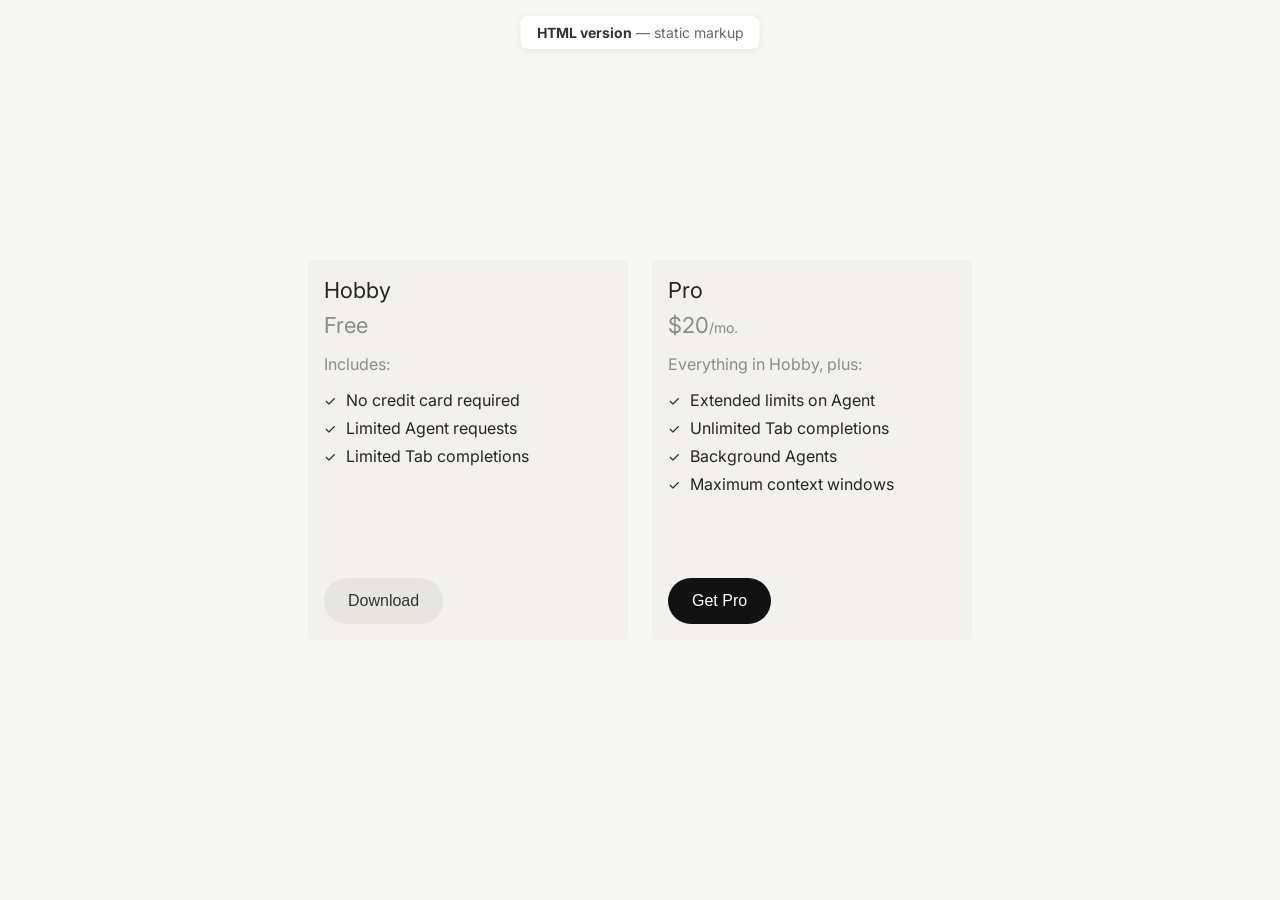
<file: index.html>
<!DOCTYPE html>
<html lang="en">
<head>
    <meta charset="UTF-8">
    <meta name="viewport" content="width=device-width, initial-scale=1.0">
    <title>Pricing Plans — HTML version</title>

    <!-- Preconnect hints speed up the Google Fonts request by starting the connection early -->
    <link rel="preconnect" href="https://fonts.googleapis.com">
    <link rel="preconnect" href="https://fonts.gstatic.com" crossorigin>
    <!-- Loads the "Inter" font in 4 weights (regular, medium, semibold, bold) -->
    <link href="https://fonts.googleapis.com/css2?family=Inter:wght@400;500;600;700&display=swap" rel="stylesheet">
    <!-- All visual styling (colours, spacing, layout) lives in this shared stylesheet -->
    <link rel="stylesheet" href="styles.css">
</head>
<body>
    <!-- Small floating badge that labels which version of the demo this is -->
    <p class="page-label"><strong>HTML version</strong> — static markup</p>

    <!-- Wraps all pricing cards and arranges them side by side (see .cards-container in styles.css) -->
    <div class="cards-container">

        <!-- ============ CARD 1: Hobby (free) plan ============ -->
        <div class="card">
            <div class="card-top">
                <h3 class="card-title">Hobby</h3>

                <!-- Price row: just shows "Free" here, no period/suffix needed -->
                <p class="card-price">
                    <span class="card-price-amount">Free</span>
                </p>

                <div class="card-content">
                    <p class="includes-text">Includes:</p>

                    <!-- Bullet list of what's included in this plan -->
                    <ul class="features-list">
                        <li>
                            <span class="checkmark">✓</span>
                            No credit card required
                        </li>
                        <li>
                            <span class="checkmark">✓</span>
                            Limited Agent requests
                        </li>
                        <li>
                            <span class="checkmark">✓</span>
                            Limited Tab completions
                        </li>
                    </ul>
                </div>
            </div>

            <!-- "secondary" = light/neutral button style, used for the free plan -->
            <button class="download-button secondary">Download</button>
        </div>

        <!-- ============ CARD 2: Pro (paid) plan ============ -->
        <div class="card">
            <div class="card-top">
                <h3 class="card-title">Pro</h3>

                <!-- Price row: amount + "/mo." period shown as two separate spans for styling -->
                <p class="card-price">
                    <span class="card-price-amount">$20</span>
                    <span class="card-price-period">/mo.</span>
                </p>

                <div class="card-content">
                    <p class="includes-text">Everything in Hobby, plus:</p>

                    <!-- Bullet list of the extra features unlocked by upgrading to Pro -->
                    <ul class="features-list">
                        <li>
                            <span class="checkmark">✓</span>
                            Extended limits on Agent
                        </li>
                        <li>
                            <span class="checkmark">✓</span>
                            Unlimited Tab completions
                        </li>
                        <li>
                            <span class="checkmark">✓</span>
                            Background Agents
                        </li>
                        <li>
                            <span class="checkmark">✓</span>
                            Maximum context windows
                        </li>
                    </ul>
                </div>
            </div>

            <!-- "primary" = bold/dark button style, used to draw attention to the paid plan -->
            <button class="download-button primary">Get Pro</button>
        </div>
    </div>
</body>
</html>
</file>
<file: styles.css>
/* ==========================================================================
   GLOBAL RESET
   Removes default browser spacing and makes width/height calculations
   include padding + border (so sizes are more predictable).
   ========================================================================== */
* {
    margin: 0;
    padding: 0;
    box-sizing: border-box;
}

/* ==========================================================================
   PAGE BACKGROUND
   Centres all content (both horizontally and vertically) on the page and
   sets the base font + background colour for the whole demo.
   ========================================================================== */
body {
    font-family: 'Inter', -apple-system, BlinkMacSystemFont, 'Segoe UI', Roboto, sans-serif;
    background-color: #f7f7f4;
    display: flex;
    justify-content: center;
    align-items: center;
    min-height: 100vh;
    padding: 20px;
}

/* ==========================================================================
   CARDS CONTAINER
   Lays out the pricing cards in a row, side by side, with even spacing
   and centred as a group.
   ========================================================================== */
.cards-container {
    display: flex;
    flex-direction: row;
    gap: 24px;              /* space between each card */
    flex-wrap: nowrap;       /* keep cards on one line, never stack */
    justify-content: center;
    align-items: flex-start; /* top-align cards even if heights differ */
}

/* ==========================================================================
   CARD
   The outer box for a single pricing plan. Uses flex-column so the button
   at the bottom can be pushed down with "margin-top: auto".
   ========================================================================== */
.card {
    display: flex;
    flex-direction: column;
    min-height: 380px;       /* keeps all cards a consistent height */
    background-color: #f2f1ed;
    border-radius: 4px;
    padding: 16px;
    width: 320px;
    flex-shrink: 0;          /* prevents the card from squashing in the row */
}

/* Groups the title, price and feature list together (everything above the button) */
.card-top {
    display: flex;
    flex-direction: column;
}

/* Plan name, e.g. "Hobby" / "Pro" */
.card-title {
    font-size: 22px;
    line-height: 28px;
    font-weight: 400;
    color: #26251e;
    margin-bottom: 8px;
}

/* Wraps the price amount + period so they align on the same baseline */
.card-price {
    font-size: 20px;
    color: rgba(38, 37, 30, 0.5);
    display: inline-flex;
    align-items: baseline;
}

/* The number/word part of the price, e.g. "$20" or "Free" */
.card-price-amount {
    font-size: 22px;
    font-weight: 400;
    color: rgba(38, 37, 30, 0.5);
}

/* The smaller suffix after the amount, e.g. "/mo." */
.card-price-period {
    font-size: 14px;
    color: rgba(38, 37, 30, 0.5);
}

/* Wraps the "Includes:" label and the feature list below the price */
.card-content {
    margin-bottom: 32px;
}

/* Small label above the feature list, e.g. "Includes:" */
.includes-text {
    font-size: 16px;
    color: rgba(38, 37, 30, 0.5);
    margin: 16px 0px;
}

/* Removes default bullet points/indentation so we can use our own checkmark icon */
.features-list {
    list-style: none;
    padding: 0;
}

/* Each individual feature row — checkmark + text side by side */
.features-list li {
    display: flex;
    align-items: center;
    margin-bottom: 8px;
    font-size: 16px;
    color: #26251e;
}

/* The ✓ icon shown before each feature */
.checkmark {
    color: #26251e;
    font-size: 14px;
    margin-right: 10px;
    font-weight: 400;
}

/* ==========================================================================
   BUTTON — base styles
   Shared styling for every button variant. Specific variants (below)
   override colours only, keeping shape/spacing consistent.
   ========================================================================== */
.download-button {
    margin-top: auto;        /* pushes the button to the bottom of the card */
    width: fit-content;
    background-color: #e6e5e0; /* default "secondary" look */
    border: none;
    border-radius: 999px;    /* fully rounded, "pill" shape */
    padding: 14px 24px;
    font-size: 16px;
    font-weight: 500;
    color: #333;
    cursor: pointer;
    transition: background-color 0.2s ease;
}

/* Secondary (default) button — hover/active states darken slightly */
.download-button:hover {
    background-color: #D8D6CE;
}

.download-button:active {
    background-color: #D8D6CE;
}

/* Primary variant — solid dark button, used for the main call-to-action (e.g. "Get Pro") */
.download-button.primary {
    background-color: #111;
    color: #fff;
}

.download-button.primary:hover {
    background-color: #333;
}

.download-button.primary:active {
    background-color: #333;
}

/* Tertiary variant — transparent background with a grey outline, for the lowest-emphasis action */
.download-button.tertiary {
    background-color: transparent;
    border: 1px solid #ccc;
    color: #333;
}

.download-button.tertiary:hover {
    background-color: rgba(0, 0, 0, 0.05); /* subtle grey tint on hover */
}

.download-button.tertiary:active {
    background-color: rgba(0, 0, 0, 0.08); /* slightly darker tint when pressed */
}

/* ==========================================================================
   PAGE LABEL
   Floating badge (top of screen) that tells you which demo version
   ("HTML version" or "JSX version") you're currently looking at.
   ========================================================================== */
.page-label {
    position: fixed;
    top: 16px;
    left: 50%;
    transform: translateX(-50%); /* combined with left: 50% this centres the badge */
    font-size: 14px;
    color: #666;
    background: #fff;
    padding: 8px 16px;
    border-radius: 8px;
    box-shadow: 0 2px 8px rgba(0,0,0,0.08);
}

.page-label strong {
    color: #333;
}
</file>
